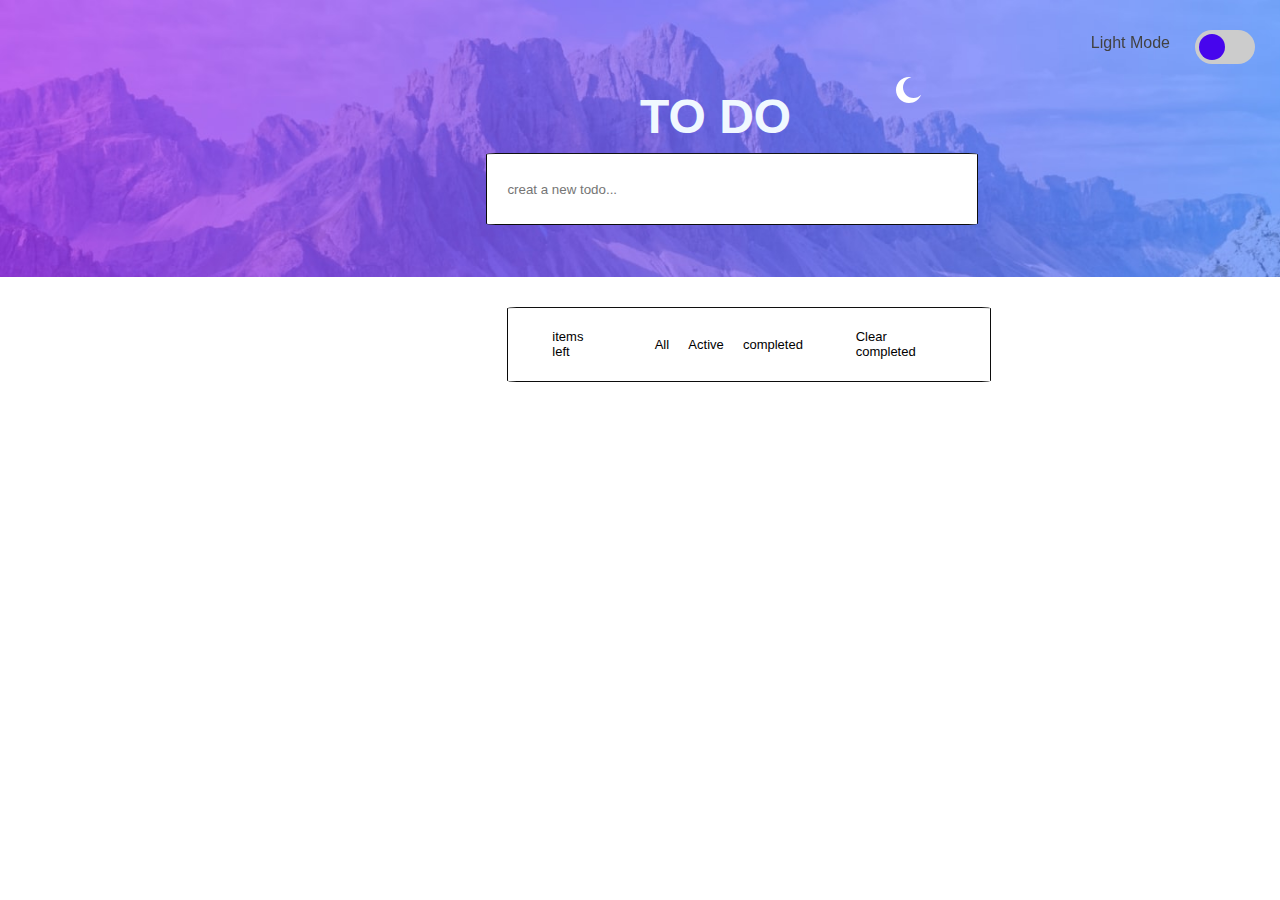
<file: todo-app-main/index.html>
<!DOCTYPE html>
<html lang="en">
<head>
  <meta charset="UTF-8">
  <meta name="viewport" content="width=device-width, initial-scale=1.0"> <!-- displays site properly based on user's device -->

  <link rel="icon" type="image/png" sizes="32x32" href="./images/favicon-32x32.png">
  <link rel="stylesheet" href="style.css">
  
  <title>Frontend Mentor | Todo app</title>

  
 
</head>
<body>




 <!-- Dark Mode Switch -->
 <div class="theme-switch-wrapper">
  <span id="toggle-icon">
      <span class="toggle-text" id="Mode-switch">Light Mode</span>
      <i class="fas fa-sun"></i>
  </span>
  <label class="theme-switch">
      <input type="checkbox">
      <div class="slider round"></div>
  </label>
</div> 



  <div id="first_background">
    <img src="/todo-app-main/images/bg-desktop-light.jpg" class="bg-desktop-light" id = "img1">
    <img src="/todo-app-main/images/icon-moon.svg" id="icon-moon"  class="icon-moon">


    <h2 class="Todo">TO DO</h2>
    
   <input type="text" id="add_item" class="add_item" placeholder="creat a new todo...">
   <!-- <div id="hellow" class="hellow">

    hellow
  </div> -->
  </div>
<!--              ///////////////////////////////////////////////////////                           -->

  <div id="div_tasks" class="div_tasks">

       <ul id="ul_tasks" class="ul_tasks"> 
       </ul>   
  </div>
 

  <!-- All Active Completes -->

<div class="properties" id="properties">
  <span class="items-left" id="items-left">
   <span>items </span><span>left </span>  
   
  </span>
  <span class="All" id="All">
   All
  </span>
  <span class="Active" id="Active">
  Active
  </span>
  <span class="complet" id="complet">
    completed
  </span>
  <span class=" Clear-completed" id="Clear-completed">
   Clear completed
  </span>

</div>

 



  <script src="index.js"  > </script>
</body>
</html>
</file>
<file: todo-app-main/style.css>
:root {
    --primary-color: rgba(245, 245, 245, 0);
    --on-background: rgb(66, 66, 66);
    --checkbox_color: grey;
    --font_color: black;
    --font-backcolor:white;
    --text-decoration-color: rgb(2, 61, 9);
  }
  [data-theme="dark"] {
    --primary-color: rgb(15, 15, 15);
    --on-background: rgba(255, 255, 255, 0.9);
    --checkbox_color: white;
    --font_color: white;
    --text-decoration-color:rgb(99, 247, 13);
    --font-backcolor:rgb(29, 24, 43);
  }
  
  
  body{
    margin: 0;
    min-height: 100vh;
    display: flex;
   font-family:Arial, Helvetica, sans-serif ;
   background-color: var(--primary-color);
}

.bg-desktop-light{
    position: relative;
    width: 104%;
}

.Todo{
position: absolute;
margin-top: -15%;
margin-left: 50%;
font-size: 300%;
color: aliceblue;

}

.div_tasks{
    display: flex;
    justify-content: center; 
    align-items: center;
    position: absolute;
    margin-left: 40%;
    margin-top: 30%;

}

.icon-moon{
    position: absolute;
    margin-top: -16%;
    margin-left: 70%; 
   
}

.add_item{
    display:flex;
    justify-content: center;
    width: 450px;
    height: 30px;
    border-radius: 2%;
   border-style: none;
   padding: 20px;

    position: absolute;
    margin-top: -10%;
    margin-left: 38%; 
    color: rgb(0, 0, 0);

    border: none;
    
    background-color: var(--font-backcolor);
    color: var(--font_color);
   
    cursor: pointer;

    border-top: 1px solid #101010;
    border-left:1px solid  #090909;
 
    border-bottom: 1px solid #0c0c0c;
    border-right:1px solid  #0c0c0c;
}


.checkbox{
   position: relative;
   /* margin-bottom: 70%; */
   /* margin-left: 0%; */
   border-radius: 5%;
   width: 10px;
   height: 10px;
}

.ul_tasks{
    display: block;
    justify-content: center;
    align-items: center;
    position: relative;
    margin-top: -40%;
    /* margin-left: 100%; */
    /* background-color: rgb(58, 10, 251);  */
    width: 10%;
    height: 60%;
    list-style-type: none;
    margin: 0;
    padding: 0;
}

.element {
    display:flex;
    justify-content: center;
    width: 450px;
    height: 30px;
    border-radius: 2%;
   border-style: none;
   position: relative;
   margin-left: -10%;
   margin-bottom: -0.6%;
   right: 460%;
   background-color:var(--font-backcolor);
   color: var(--font_color);
   padding: 20px;
   cursor: pointer;
   border-top: 1px solid #101010;
   border-left:1px solid  #090909;

   border-bottom: 1px solid #0c0c0c;
   border-right:1px solid  #0c0c0c;
}
.ul_tasks li.completed{
    display:flex;
    justify-content: center;
     color:  var(--text-decoration-color);
     text-decoration: line-through;
     
}

small{
    margin-top: 3rem;
    margin-left: 70%;
    font: size 1px; ;
    /* position: relative; */
    /* background-color: rgb(18, 18, 18);*/
    border-style: solid;
    /* width: 20%; */
    text-align: center;
    color: rgb(9, 17, 240)
    
    
}

/*       ////////////////////////////////////////////////////////////////////////////       */

.theme-switch-wrapper {
    display: flex;
    align-items: center;
    z-index: 100;
    position: fixed;
    right: 25px;
    top: 30px;
  }
  
  .theme-switch-wrapper span {
    margin-right: 10px;
    font-size: 1rem;
  }
  
  .toggle-text {
    position: relative;
    top: -4px;
    right: 5px;
    color: var(--on-background);
  }
  
  .theme-switch {
    display: inline-block;
    height: 34px;
    position: relative;
    width: 60px;
  }
  
  .theme-switch input {
    display: none;
  }
  
  .slider {
    background: rgb(204, 204, 204);
    bottom: 0;
    cursor: pointer;
    left: 0;
    position: absolute;
    right: 0;
    top: 0;
    transition: 0.4s;
  }
  
  .slider::before {
    background: #4705ed;
    bottom: 4px;
    content: "";
    height: 26px;
    left: 4px;
    position: absolute;
    transition: 0.4s;
    width: 26px;
  }
  
  input:checked + .slider {
    background: var(--checkbox_color);
  }
  
  input:checked + .slider::before {
    transform: translateX(26px);
  }
  
  .slider.round {
    border-radius: 34px;
  }
  
  .slider.round::before {
    border-radius: 50%;
  }
/* //////////////////////////////////////////////////////////////////////////////////////////////////////// */
.properties{
    background-color: var(--font-backcolor);

    display: flex;
    justify-content: center; 
    align-items: center;
    position: absolute;
    margin-left: 39.6%;
    margin-top: 24%;
    padding: 0.1%;
    border-radius: 2%;
    border-style: none;
    width: 480px;
    height: 70px;
    border-top: 1px solid #101010;
    border-left:1px solid  #090909;
 
    border-bottom: 1px solid #0c0c0c;
    border-right:1px solid  #0c0c0c;

    
}

.items-left{
    margin: 9%;
}.All{
    margin: 2%;
}.Active{
    margin: 2%;
}
.complet{
    margin: 2%;
    
}


.Clear-completed{
    margin: 9%;
 }
.properties > span{
    font-size: small;
    display:block;
    
    color: var(--font_color);

}

.properties > span:hover {
    color: #4705ed;
    cursor: pointer;
    transform: translate(2px);
    font-size: large;
  
   
}


.removed{
    color: aqua;
}
</file>
